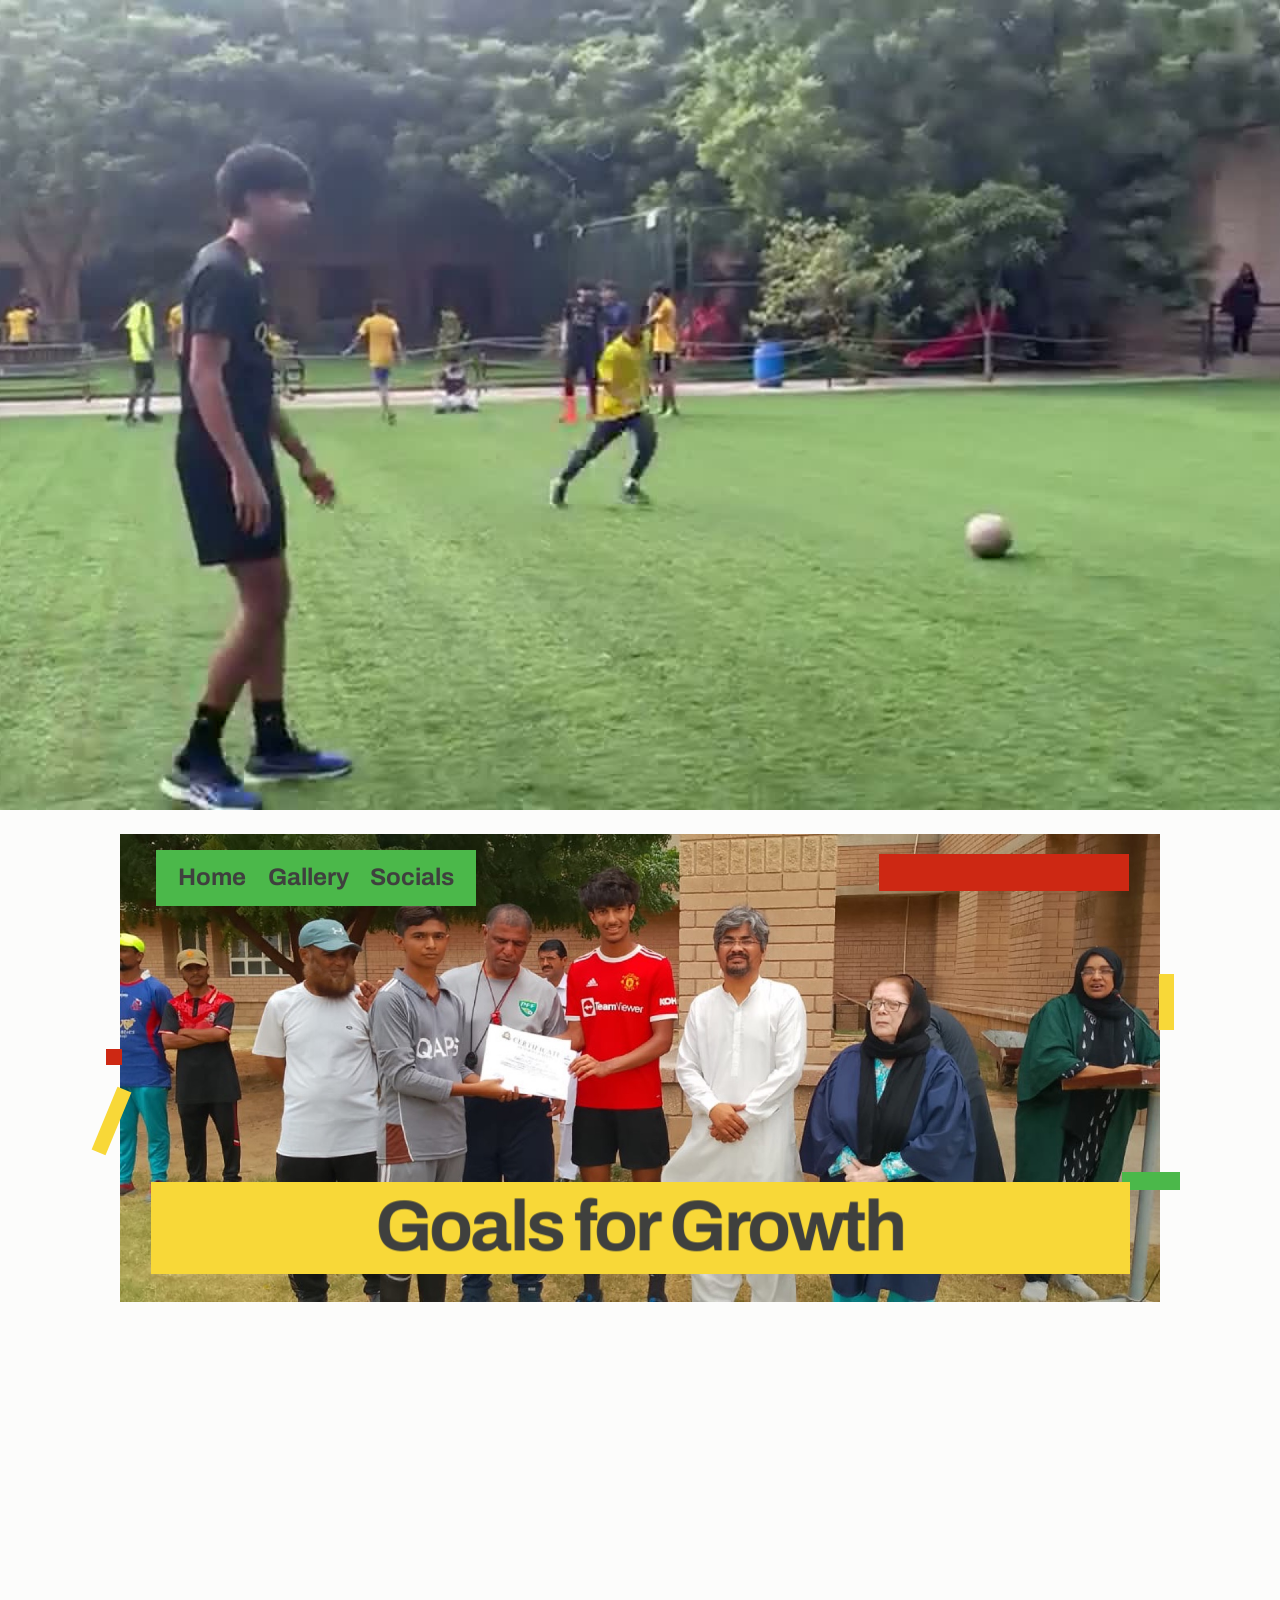
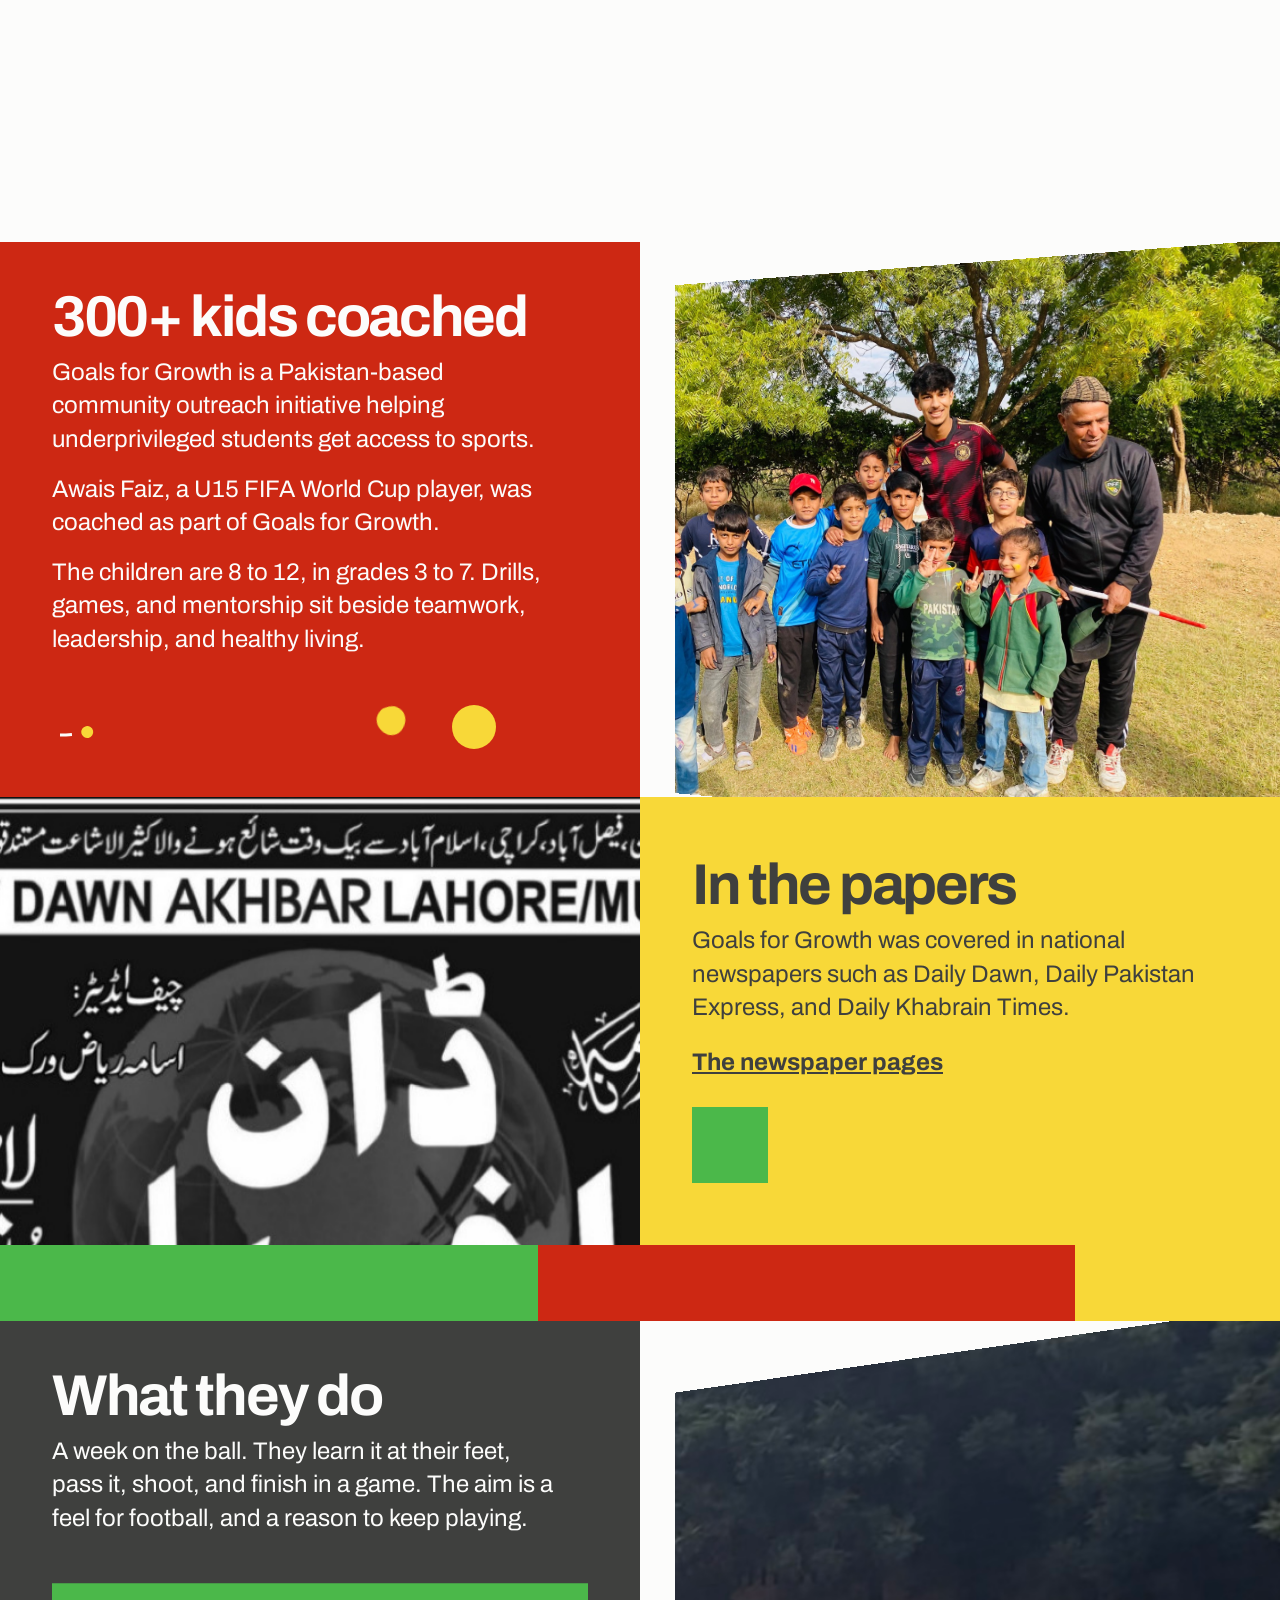
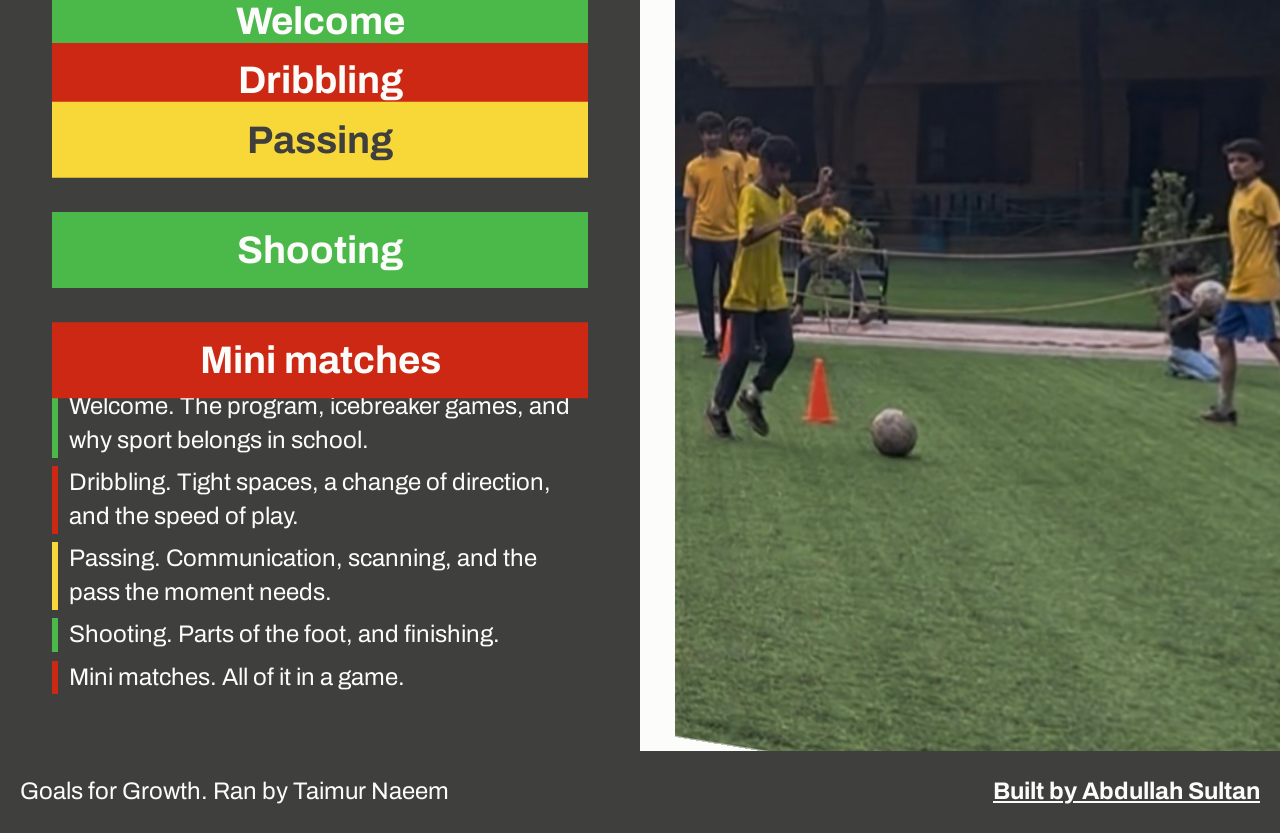
<file: index.html>
<!DOCTYPE html>
<html lang="en">
<head>
  <meta charset="utf-8">
  <meta name="viewport" content="width=device-width, initial-scale=1, viewport-fit=cover">
  <title>Goals for Growth | Football weeks in Pakistan</title>
  <meta name="description" content="Goals for Growth is a Pakistan-based football program. Taimur Naeem's school weeks have coached 300+ kids aged 8 to 12 in two public schools.">
  <link rel="canonical" href="https://goalsforgrowth.site/">
  <meta name="robots" content="max-image-preview:large, max-snippet:-1">
  <meta property="og:title" content="Goals for Growth | Football weeks in Pakistan">
  <meta property="og:description" content="Goals for Growth is a Pakistan-based football program. Taimur Naeem's school weeks have coached 300+ kids aged 8 to 12 in two public schools.">
  <meta property="og:url" content="https://goalsforgrowth.site/">
  <meta property="og:type" content="website">
  <meta property="og:image" content="https://goalsforgrowth.site/media/og.jpg">
  <meta property="og:image:width" content="1200">
  <meta property="og:image:height" content="630">
  <meta name="twitter:card" content="summary_large_image">
  <meta name="twitter:title" content="Goals for Growth | Football weeks in Pakistan">
  <meta name="twitter:description" content="Goals for Growth is a Pakistan-based football program. Taimur Naeem's school weeks have coached 300+ kids aged 8 to 12 in two public schools.">
  <meta name="twitter:image" content="https://goalsforgrowth.site/media/og.jpg">
  <link rel="icon" href="/favicon.ico" sizes="32x32">
  <link rel="apple-touch-icon" href="/apple-touch-icon.png">
  <link rel="preload" href="/fonts/archivo-700.woff2" as="font" type="font/woff2" crossorigin>
  <link rel="stylesheet" href="/css/site.css">
  <script type="application/ld+json">
  {
    "@context": "https://schema.org",
    "@graph": [
      {
        "@type": "WebSite",
        "@id": "https://goalsforgrowth.site/#website",
        "name": "Goals for Growth",
        "alternateName": ["GFG", "Goals for Growth Pakistan", "Goals for Growth football"],
        "url": "https://goalsforgrowth.site/",
        "description": "Goals for Growth is a Pakistan-based football program. Taimur Naeem's school weeks have coached 300+ kids aged 8 to 12 in two public schools."
      },
      {
        "@type": "Organization",
        "@id": "https://goalsforgrowth.site/#org",
        "name": "Goals for Growth",
        "url": "https://goalsforgrowth.site/",
        "logo": "https://goalsforgrowth.site/media/mark.png"
      },
      {
        "@type": "Person",
        "@id": "https://goalsforgrowth.site/#taimur",
        "name": "Taimur Naeem",
        "url": "https://goalsforgrowth.site/"
      },
      {
        "@type": "WebPage",
        "@id": "https://goalsforgrowth.site/#page",
        "url": "https://goalsforgrowth.site/",
        "name": "Goals for Growth | Football weeks in Pakistan",
        "description": "Goals for Growth is a Pakistan-based football program. Taimur Naeem's school weeks have coached 300+ kids aged 8 to 12 in two public schools.",
        "isPartOf": { "@id": "https://goalsforgrowth.site/#website" }
      }
    ]
  }
  </script>
</head>
<body>
  <header class="mast mast-phone">
    <a class="name" href="/">Goals for Growth</a>
    <nav aria-label="Pages">
      <a href="/" aria-current="page">Home</a>
      <a href="/gallery">Gallery</a>
      <a href="/socials">Socials</a>
    </nav>
  </header>
  <header class="hero">
    <video src="/media/hero.mp4" autoplay muted loop playsinline webkit-playsinline preload="auto" poster="/media/hero-poster.jpg" width="1280" height="720"></video>
    <div class="shards" aria-hidden="true"><span></span><span></span><span></span><span></span><span></span></div>
  </header>
  <main>
    <section class="plate">
      <div class="frame">
        <img src="/media/home.jpg" width="1800" height="810" alt="Taimur Naeem and QAPS staff hand a student a certificate after the football week.">
        <nav class="plate-nav" aria-label="Pages">
        <a href="/" aria-current="page">Home</a>
        <a href="/gallery">Gallery</a>
        <a href="/socials">Socials</a>
        </nav>
        <span class="bar-red" aria-hidden="true"></span>
        <span class="tick tick-red" aria-hidden="true"></span>
        <span class="tick tick-gold" aria-hidden="true"></span>
        <span class="tick tick-gold-right" aria-hidden="true"></span>
        <span class="tick tick-green" aria-hidden="true"></span>
        <h1 class="plate-title">Goals for Growth</h1>
      </div>
    </section>
    <section class="band red flip">
      <figure>
        <img src="/media/winter/winter-05.jpg" width="1600" height="1200" alt="Children and coaches together at the winter 2025 session.">
      </figure>
      <div class="copy">
        <h2>300+ kids coached</h2>
        <p>Goals for Growth is a Pakistan-based community outreach initiative helping underprivileged students get access to sports.</p>
        <p>Awais Faiz, a U15 FIFA World Cup player, was coached as part of Goals for Growth.</p>
        <p>The children are 8 to 12, in grades 3 to 7. Drills, games, and mentorship sit beside teamwork, leadership, and healthy living.</p>
        <div class="kit-motion">
          <svg class="plot-wrap" viewBox="0 0 280 72" width="280" height="72" aria-hidden="true">
            <path class="plot" d="M8 58 C70 58 90 14 272 22" fill="none" stroke="currentColor" stroke-width="3"></path>
            <circle class="rider" cx="8" cy="58" r="6"></circle>
          </svg>
          <svg class="morph" viewBox="0 0 80 64" width="80" height="64" aria-hidden="true">
            <circle class="morph-target" cx="40" cy="36" r="14"></circle>
            <path class="morph-end" d="M10 18 H70 V26 H48 V52 H32 V26 H10 Z" visibility="hidden"></path>
          </svg>
          <div class="puck" aria-hidden="true"></div>
        </div>
      </div>
    </section>
    <section class="band gold">
      <figure>
        <img class="paper" src="/media/winter/press-dawn.jpg" width="958" height="1800" alt="Daily Dawn, Lahore and Multan, 26 December 2025.">
      </figure>
      <div class="copy">
        <h2>In the papers</h2>
        <p>Goals for Growth was covered in national newspapers such as Daily Dawn, Daily Pakistan Express, and Daily Khabrain Times.</p>
        <p><a href="/socials">The newspaper pages</a></p>
        <div class="frames" aria-hidden="true">
          <span class="swatch green"></span>
          <span class="swatch red"></span>
          <span class="swatch gold"></span>
          <span class="swatch green"></span>
          <span class="swatch red"></span>
        </div>
      </div>
    </section>
    <section class="band ink flip">
      <div class="track-wrap">
        <div class="track">
          <div class="panel green"><span class="panel-mark"></span></div>
          <div class="panel red"><span class="panel-mark"></span></div>
          <div class="panel gold"><span class="panel-mark"></span></div>
          <div class="panel green"><span class="panel-mark"></span></div>
          <div class="panel red"><span class="panel-mark"></span></div>
        </div>
      </div>
      <figure>
        <img src="/media/njv/njv-03.jpg" width="1600" height="738" alt="A drill on the NJV pitch, with cones and a ball between the players.">
      </figure>
      <div class="copy">
        <h2>What they do</h2>
        <p>A week on the ball. They learn it at their feet, pass it, shoot, and finish in a game. The aim is a feel for football, and a reason to keep playing.</p>
        <ul class="plays">
          <li class="green" id="welcome">Welcome</li>
          <li class="red" id="dribbling">Dribbling</li>
          <li class="gold" id="passing">Passing</li>
          <li class="green" id="shooting">Shooting</li>
          <li class="red" id="matches">Mini matches</li>
        </ul>
        <ul class="notes">
          <li>Welcome. The program, icebreaker games, and why sport belongs in school.</li>
          <li>Dribbling. Tight spaces, a change of direction, and the speed of play.</li>
          <li>Passing. Communication, scanning, and the pass the moment needs.</li>
          <li>Shooting. Parts of the foot, and finishing.</li>
          <li>Mini matches. All of it in a game.</li>
        </ul>
      </div>
    </section>
  </main>
  <footer class="site-foot">
    <p>Goals for Growth. Ran by Taimur Naeem</p>
    <p><a href="https://www.amsultan.site">Built by Abdullah Sultan</a></p>
  </footer>
  <script src="/vendor/gsap.min.js"></script>
  <script src="/vendor/ScrollTrigger.min.js"></script>
  <script src="/vendor/CustomEase.min.js"></script>
  <script src="/vendor/CustomBounce.min.js"></script>
  <script src="/vendor/DrawSVGPlugin.min.js"></script>
  <script src="/vendor/MorphSVGPlugin.min.js"></script>
  <script src="/vendor/MotionPathPlugin.min.js"></script>
  <script src="/vendor/Flip.min.js"></script>
  <script src="/vendor/Observer.min.js"></script>
  <script src="/vendor/Physics2DPlugin.min.js"></script>
  <script src="/vendor/PhysicsPropsPlugin.min.js"></script>
  <script src="/vendor/InertiaPlugin.min.js"></script>
  <script src="/vendor/ScrollToPlugin.min.js"></script>
  <script src="/vendor/lenis.min.js"></script>
  <script src="/js/motion.js"></script>
</body>
</html>
</file>
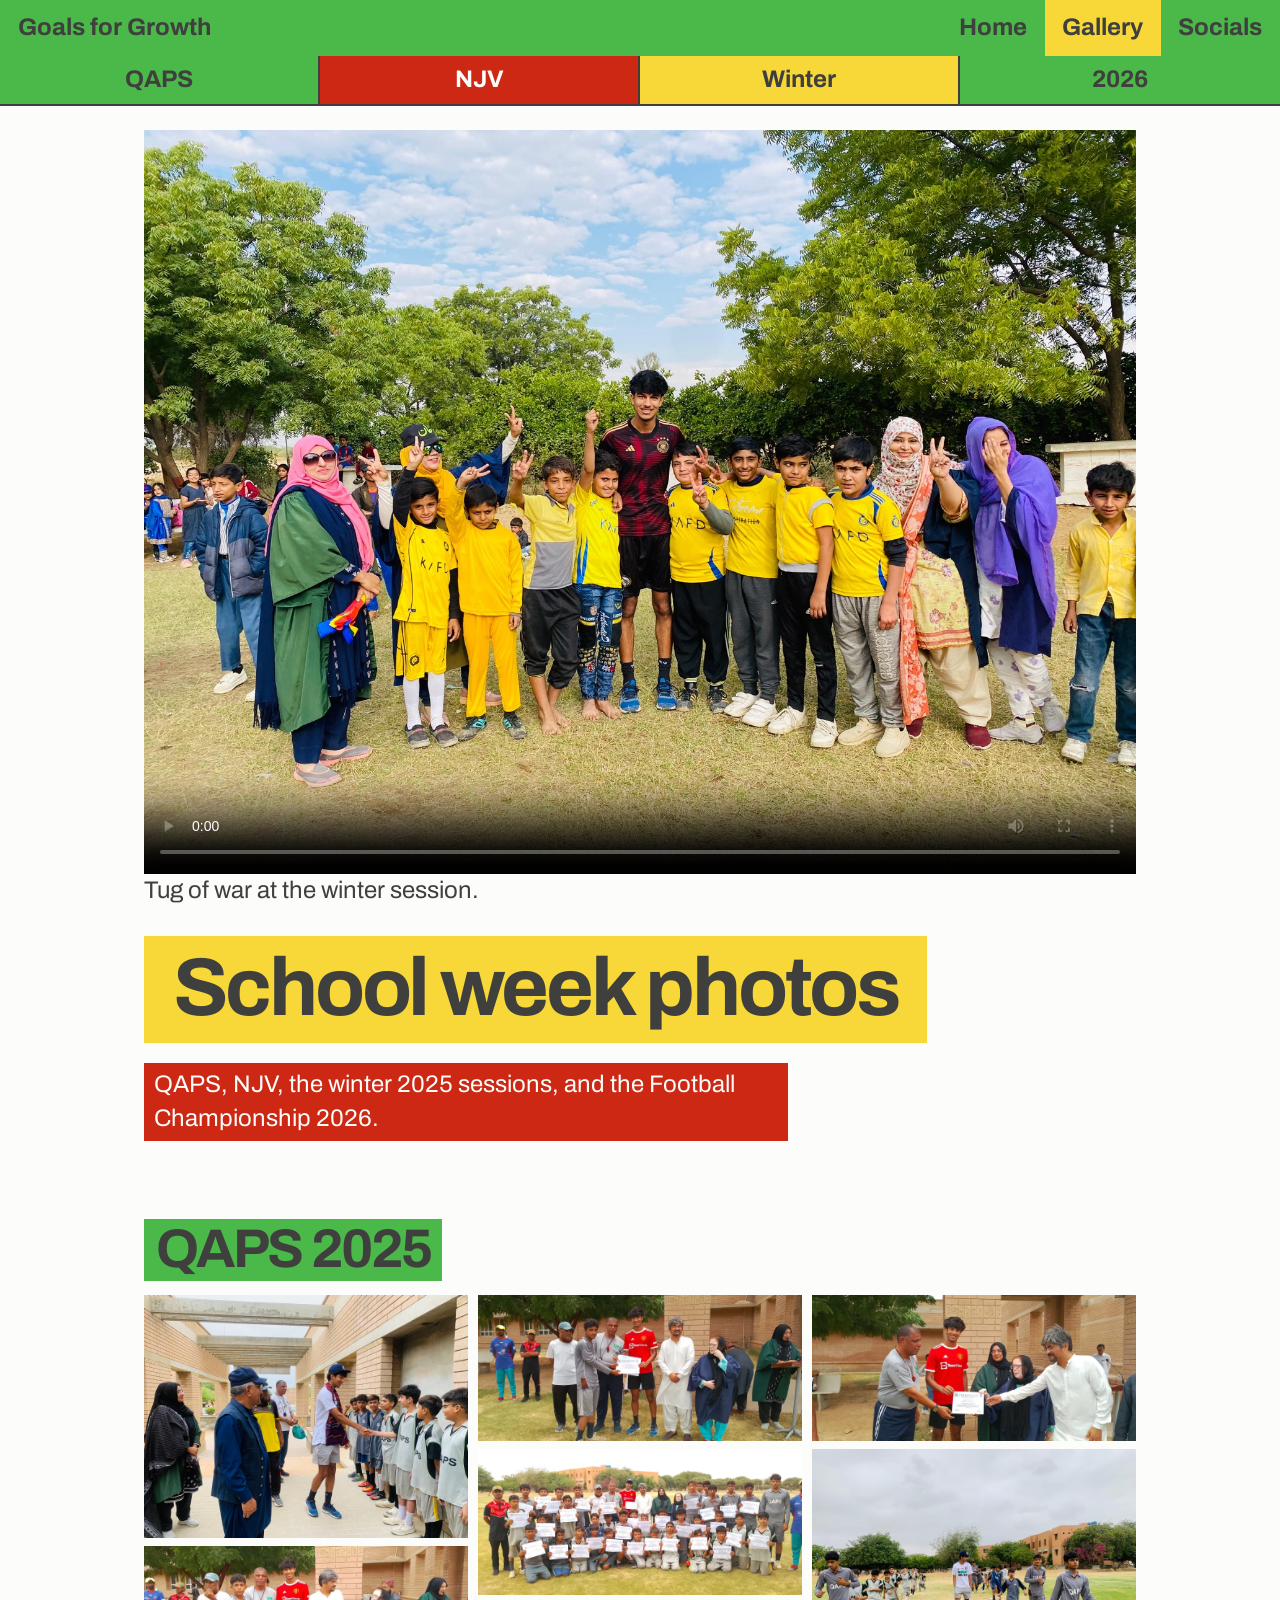
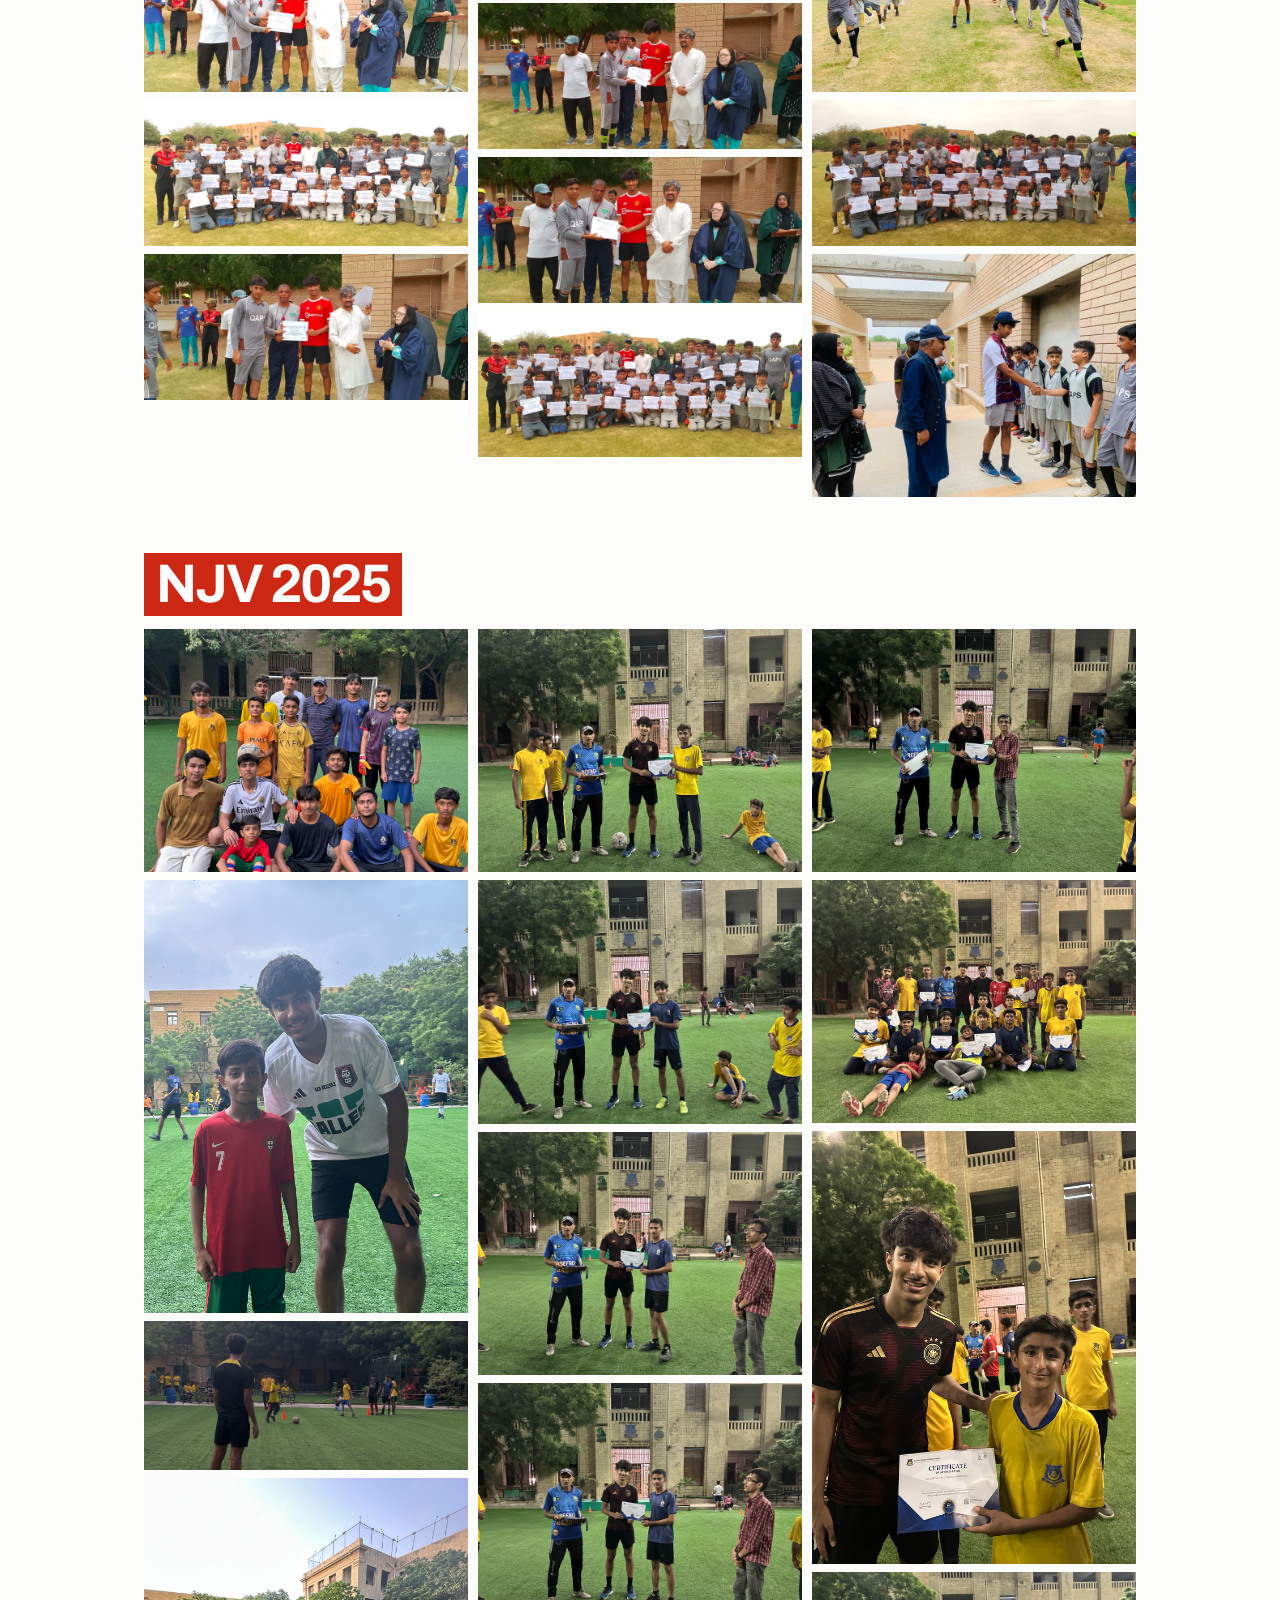
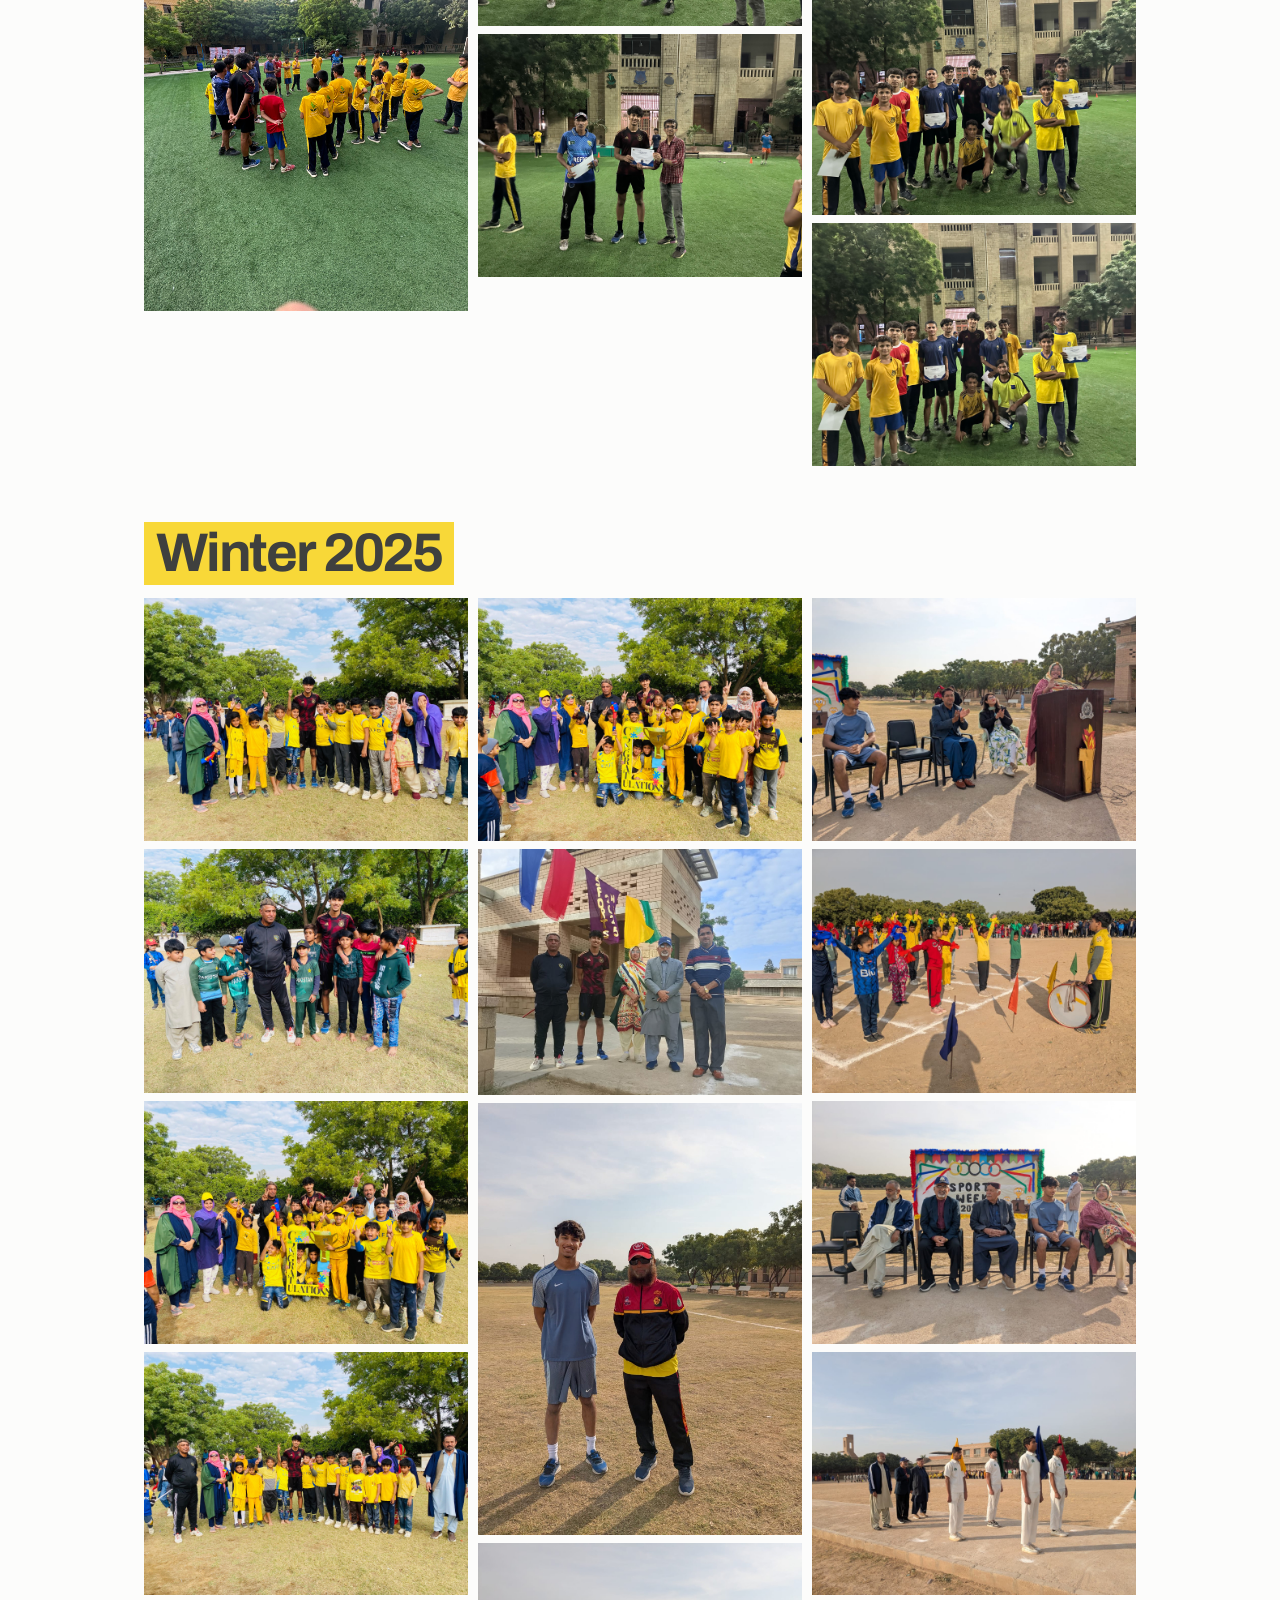
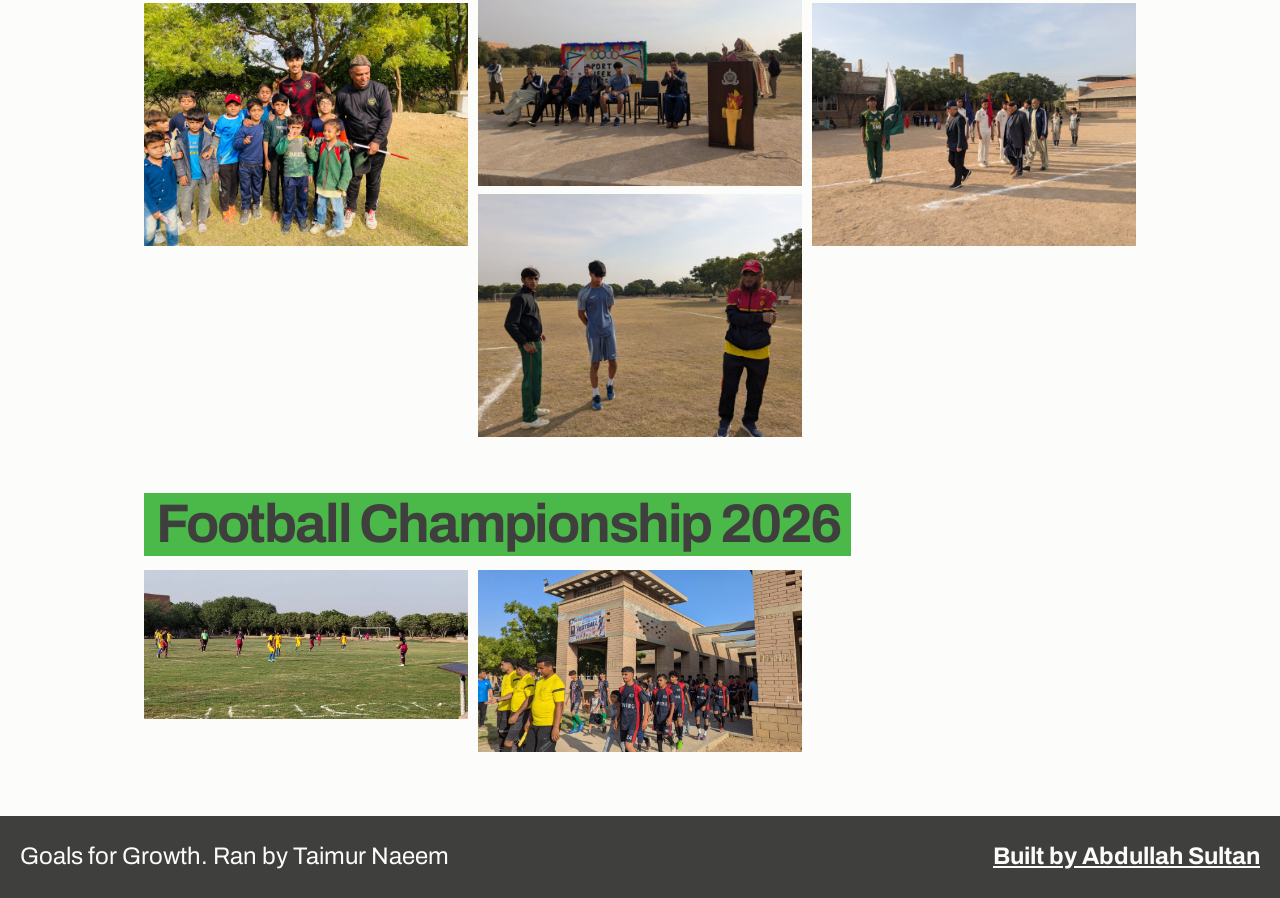
<file: gallery/index.html>
<!DOCTYPE html>
<html lang="en">
<head>
  <meta charset="utf-8">
  <meta name="viewport" content="width=device-width, initial-scale=1, viewport-fit=cover">
  <title>School week photos | Goals for Growth</title>
  <meta name="description" content="Photos from Goals for Growth at QAPS, NJV, and the winter 2025 sessions, plus the Football Championship 2026 on the school pitch.">
  <link rel="canonical" href="https://goalsforgrowth.site/gallery">
  <meta name="robots" content="max-image-preview:large, max-snippet:-1">
  <meta property="og:title" content="School week photos | Goals for Growth">
  <meta property="og:description" content="Photos from Goals for Growth at QAPS, NJV, and the winter 2025 sessions, plus the Football Championship 2026 on the school pitch.">
  <meta property="og:url" content="https://goalsforgrowth.site/gallery">
  <meta property="og:type" content="website">
  <meta property="og:image" content="https://goalsforgrowth.site/media/og.jpg">
  <meta property="og:image:width" content="1200">
  <meta property="og:image:height" content="630">
  <meta name="twitter:card" content="summary_large_image">
  <meta name="twitter:title" content="School week photos | Goals for Growth">
  <meta name="twitter:description" content="Photos from Goals for Growth at QAPS, NJV, and the winter 2025 sessions, plus the Football Championship 2026 on the school pitch.">
  <meta name="twitter:image" content="https://goalsforgrowth.site/media/og.jpg">
  <link rel="icon" href="/favicon.ico" sizes="32x32">
  <link rel="apple-touch-icon" href="/apple-touch-icon.png">
  <link rel="preload" href="/fonts/archivo-700.woff2" as="font" type="font/woff2" crossorigin>
  <link rel="stylesheet" href="/css/site.css">
  <script type="application/ld+json">
  {
    "@context": "https://schema.org",
    "@graph": [
      {
        "@type": "WebSite",
        "@id": "https://goalsforgrowth.site/#website",
        "name": "Goals for Growth",
        "alternateName": ["GFG", "Goals for Growth football"],
        "url": "https://goalsforgrowth.site/",
        "description": "Goals for Growth is Taimur Naeem's football weeks for children aged 8 to 12 in two public schools, with 300+ kids coached and newspaper coverage."
      },
      {
        "@type": "WebPage",
        "@id": "https://goalsforgrowth.site/gallery#page",
        "url": "https://goalsforgrowth.site/gallery",
        "name": "School week photos | Goals for Growth",
        "description": "Photos from Goals for Growth at QAPS, NJV, and the winter 2025 sessions, plus the Football Championship 2026 on the school pitch.",
        "isPartOf": { "@id": "https://goalsforgrowth.site/#website" }
      },
      {
        "@type": "BreadcrumbList",
        "itemListElement": [
          { "@type": "ListItem", "position": 1, "name": "Goals for Growth", "item": "https://goalsforgrowth.site/" },
          { "@type": "ListItem", "position": 2, "name": "School week photos", "item": "https://goalsforgrowth.site/gallery" }
        ]
      }
    ]
  }
  </script>
</head>
<body>
  <div class="dock">
    <header class="mast">
      <a class="name" href="/">Goals for Growth</a>
      <nav aria-label="Pages">
        <a href="/">Home</a>
        <a href="/gallery" aria-current="page">Gallery</a>
        <a href="/socials">Socials</a>
      </nav>
    </header>
    <nav class="jumps" aria-label="In this gallery">
      <a href="#qaps">QAPS</a>
      <a href="#njv">NJV</a>
      <a href="#winter">Winter</a>
      <a href="#championship">2026</a>
    </nav>
  </div>
  <main class="page">
    <figure class="clip">
      <video controls playsinline webkit-playsinline preload="metadata" width="960" height="720" poster="/media/winter/winter-01.jpg">
        <source src="/media/winter/session.mp4" type="video/mp4">
      </video>
      <figcaption>Tug of war at the winter session.</figcaption>
    </figure>
    <h1 class="display">School week photos</h1>
    <p class="lede">QAPS, NJV, the winter 2025 sessions, and the Football Championship 2026.</p>
    <section class="group" id="qaps">
      <h2>QAPS 2025</h2>
      <ul class="shots">
        <li><a href="/media/qaps/qaps-01.jpg"><img src="/media/qaps/qaps-01.jpg" width="1600" height="1200" alt="QAPS students during the 2025 football week."></a></li>
<li><a href="/media/qaps/qaps-02.jpg"><img src="/media/qaps/qaps-02.jpg" width="1600" height="720" alt="QAPS students during the 2025 football week."></a></li>
<li><a href="/media/qaps/qaps-03.jpg"><img src="/media/qaps/qaps-03.jpg" width="1600" height="720" alt="QAPS students during the 2025 football week."></a></li>
<li><a href="/media/qaps/qaps-04.jpg"><img src="/media/qaps/qaps-04.jpg" width="1600" height="720" alt="QAPS students during the 2025 football week."></a></li>
<li><a href="/media/qaps/qaps-05.jpg"><img src="/media/qaps/qaps-05.jpg" width="1600" height="720" alt="QAPS students during the 2025 football week."></a></li>
<li><a href="/media/qaps/qaps-06.jpg"><img src="/media/qaps/qaps-06.jpg" width="1600" height="720" alt="QAPS students during the 2025 football week."></a></li>
<li><a href="/media/qaps/qaps-07.jpg"><img src="/media/qaps/qaps-07.jpg" width="1600" height="720" alt="QAPS students during the 2025 football week."></a></li>
<li><a href="/media/qaps/qaps-08.jpg"><img src="/media/qaps/qaps-08.jpg" width="1600" height="720" alt="QAPS students during the 2025 football week."></a></li>
<li><a href="/media/qaps/qaps-09.jpg"><img src="/media/qaps/qaps-09.jpg" width="1600" height="720" alt="QAPS students during the 2025 football week."></a></li>
<li><a href="/media/qaps/qaps-10.jpg"><img src="/media/qaps/qaps-10.jpg" width="1600" height="720" alt="QAPS students during the 2025 football week."></a></li>
<li><a href="/media/qaps/qaps-11.jpg"><img src="/media/qaps/qaps-11.jpg" width="1600" height="1200" alt="QAPS students during the 2025 football week."></a></li>
<li><a href="/media/qaps/qaps-12.jpg"><img src="/media/qaps/qaps-12.jpg" width="1600" height="720" alt="QAPS students during the 2025 football week."></a></li>
<li><a href="/media/qaps/qaps-13.jpg"><img src="/media/qaps/qaps-13.jpg" width="1600" height="1200" alt="QAPS students during the 2025 football week."></a></li>
      </ul>
    </section>
    <section class="group" id="njv">
      <h2>NJV 2025</h2>
      <ul class="shots">
        <li><a href="/media/njv/njv-01.jpg"><img src="/media/njv/njv-01.jpg" width="1600" height="1200" alt="A drill on the NJV school pitch in 2025."></a></li>
<li><a href="/media/njv/njv-02.jpg"><img src="/media/njv/njv-02.jpg" width="1600" height="1200" alt="A drill on the NJV school pitch in 2025."></a></li>
<li><a href="/media/njv/njv-03.jpg"><img src="/media/njv/njv-03.jpg" width="1600" height="738" alt="A drill on the NJV school pitch in 2025."></a></li>
<li><a href="/media/njv/njv-04.jpg"><img src="/media/njv/njv-04.jpg" width="1600" height="1200" alt="A drill on the NJV school pitch in 2025."></a></li>
<li><a href="/media/njv/njv-05.jpg"><img src="/media/njv/njv-05.jpg" width="1600" height="1200" alt="A drill on the NJV school pitch in 2025."></a></li>
<li><a href="/media/njv/njv-06.jpg"><img src="/media/njv/njv-06.jpg" width="1600" height="1200" alt="A drill on the NJV school pitch in 2025."></a></li>
<li><a href="/media/njv/njv-07.jpg"><img src="/media/njv/njv-07.jpg" width="1600" height="1200" alt="A drill on the NJV school pitch in 2025."></a></li>
<li><a href="/media/njv/njv-08.jpg"><img src="/media/njv/njv-08.jpg" width="1600" height="1200" alt="A drill on the NJV school pitch in 2025."></a></li>
<li><a href="/media/njv/njv-09.jpg"><img src="/media/njv/njv-09.jpg" width="1600" height="1200" alt="A drill on the NJV school pitch in 2025."></a></li>
<li><a href="/media/njv/njv-10.jpg"><img src="/media/njv/njv-10.jpg" width="1600" height="1200" alt="A drill on the NJV school pitch in 2025."></a></li>
<li><a href="/media/njv/njv-11.jpg"><img src="/media/njv/njv-11.jpg" width="1600" height="1199" alt="A drill on the NJV school pitch in 2025."></a></li>
<li><a href="/media/njv/njv-12.jpg"><img src="/media/njv/njv-12.jpg" width="1600" height="1200" alt="A drill on the NJV school pitch in 2025."></a></li>
<li><a href="/media/njv/njv-13.jpg"><img src="/media/njv/njv-13.jpg" width="1600" height="1200" alt="A drill on the NJV school pitch in 2025."></a></li>
<li><a href="/media/njv/njv-14.jpg"><img src="/media/njv/njv-14.jpg" width="1600" height="1200" alt="A drill on the NJV school pitch in 2025."></a></li>
      </ul>
    </section>
    <section class="group" id="winter">
      <h2>Winter 2025</h2>
      <ul class="shots">
        <li><a href="/media/winter/winter-01.jpg"><img src="/media/winter/winter-01.jpg" width="1600" height="1200" alt="Children and coaches at the winter 2025 session."></a></li>
<li><a href="/media/winter/winter-02.jpg"><img src="/media/winter/winter-02.jpg" width="1600" height="1200" alt="Children and coaches at the winter 2025 session."></a></li>
<li><a href="/media/winter/winter-03.jpg"><img src="/media/winter/winter-03.jpg" width="1600" height="1200" alt="Children and coaches at the winter 2025 session."></a></li>
<li><a href="/media/winter/winter-04.jpg"><img src="/media/winter/winter-04.jpg" width="1600" height="1200" alt="Children and coaches at the winter 2025 session."></a></li>
<li><a href="/media/winter/winter-05.jpg"><img src="/media/winter/winter-05.jpg" width="1600" height="1200" alt="Children and coaches at the winter 2025 session."></a></li>
<li><a href="/media/winter/winter-06.jpg"><img src="/media/winter/winter-06.jpg" width="1600" height="1200" alt="Children and coaches at the winter 2025 session."></a></li>
<li><a href="/media/winter/winter-07.jpg"><img src="/media/winter/winter-07.jpg" width="1600" height="1210" alt="Children and coaches at the winter 2025 session."></a></li>
<li><a href="/media/winter/winter-08.jpg"><img src="/media/winter/winter-08.jpg" width="1200" height="1600" alt="Children and coaches at the winter 2025 session."></a></li>
<li><a href="/media/winter/winter-09.jpg"><img src="/media/winter/winter-09.jpg" width="1600" height="1200" alt="Children and coaches at the winter 2025 session."></a></li>
<li><a href="/media/winter/winter-10.jpg"><img src="/media/winter/winter-10.jpg" width="1600" height="1200" alt="Children and coaches at the winter 2025 session."></a></li>
<li><a href="/media/winter/winter-11.jpg"><img src="/media/winter/winter-11.jpg" width="1600" height="1200" alt="Children and coaches at the winter 2025 session."></a></li>
<li><a href="/media/winter/winter-12.jpg"><img src="/media/winter/winter-12.jpg" width="1600" height="1200" alt="Children and coaches at the winter 2025 session."></a></li>
<li><a href="/media/winter/winter-13.jpg"><img src="/media/winter/winter-13.jpg" width="1600" height="1200" alt="Children and coaches at the winter 2025 session."></a></li>
<li><a href="/media/winter/winter-14.jpg"><img src="/media/winter/winter-14.jpg" width="1600" height="1200" alt="Children and coaches at the winter 2025 session."></a></li>
<li><a href="/media/winter/winter-15.jpg"><img src="/media/winter/winter-15.jpg" width="1600" height="1200" alt="Children and coaches at the winter 2025 session."></a></li>
      </ul>
    </section>
    <section class="group" id="championship">
      <h2>Football Championship 2026</h2>
      <ul class="shots">
        <li><a href="/media/championship/pitch.jpg"><img src="/media/championship/pitch.jpg" width="1024" height="471" alt="Players in yellow and maroon at the Football Championship 2026, with WELCOME written on the grass."></a></li>
        <li><a href="/media/championship/arrival.jpg"><img src="/media/championship/arrival.jpg" width="1024" height="576" alt="Players walking into Quaid-e-Azam Public School for the Football Championship 2026."></a></li>
      </ul>
    </section>
  </main>
  <footer class="site-foot">
    <p>Goals for Growth. Ran by Taimur Naeem</p>
    <p><a href="https://www.amsultan.site">Built by Abdullah Sultan</a></p>
  </footer>
  <script src="/vendor/gsap.min.js"></script>
  <script src="/vendor/ScrollTrigger.min.js"></script>
  <script src="/vendor/CustomEase.min.js"></script>
  <script src="/vendor/CustomBounce.min.js"></script>
  <script src="/vendor/DrawSVGPlugin.min.js"></script>
  <script src="/vendor/MorphSVGPlugin.min.js"></script>
  <script src="/vendor/MotionPathPlugin.min.js"></script>
  <script src="/vendor/Flip.min.js"></script>
  <script src="/vendor/Observer.min.js"></script>
  <script src="/vendor/Physics2DPlugin.min.js"></script>
  <script src="/vendor/PhysicsPropsPlugin.min.js"></script>
  <script src="/vendor/InertiaPlugin.min.js"></script>
  <script src="/vendor/ScrollToPlugin.min.js"></script>
  <script src="/vendor/lenis.min.js"></script>
  <script src="/js/motion.js"></script>
</body>
</html>
</file>
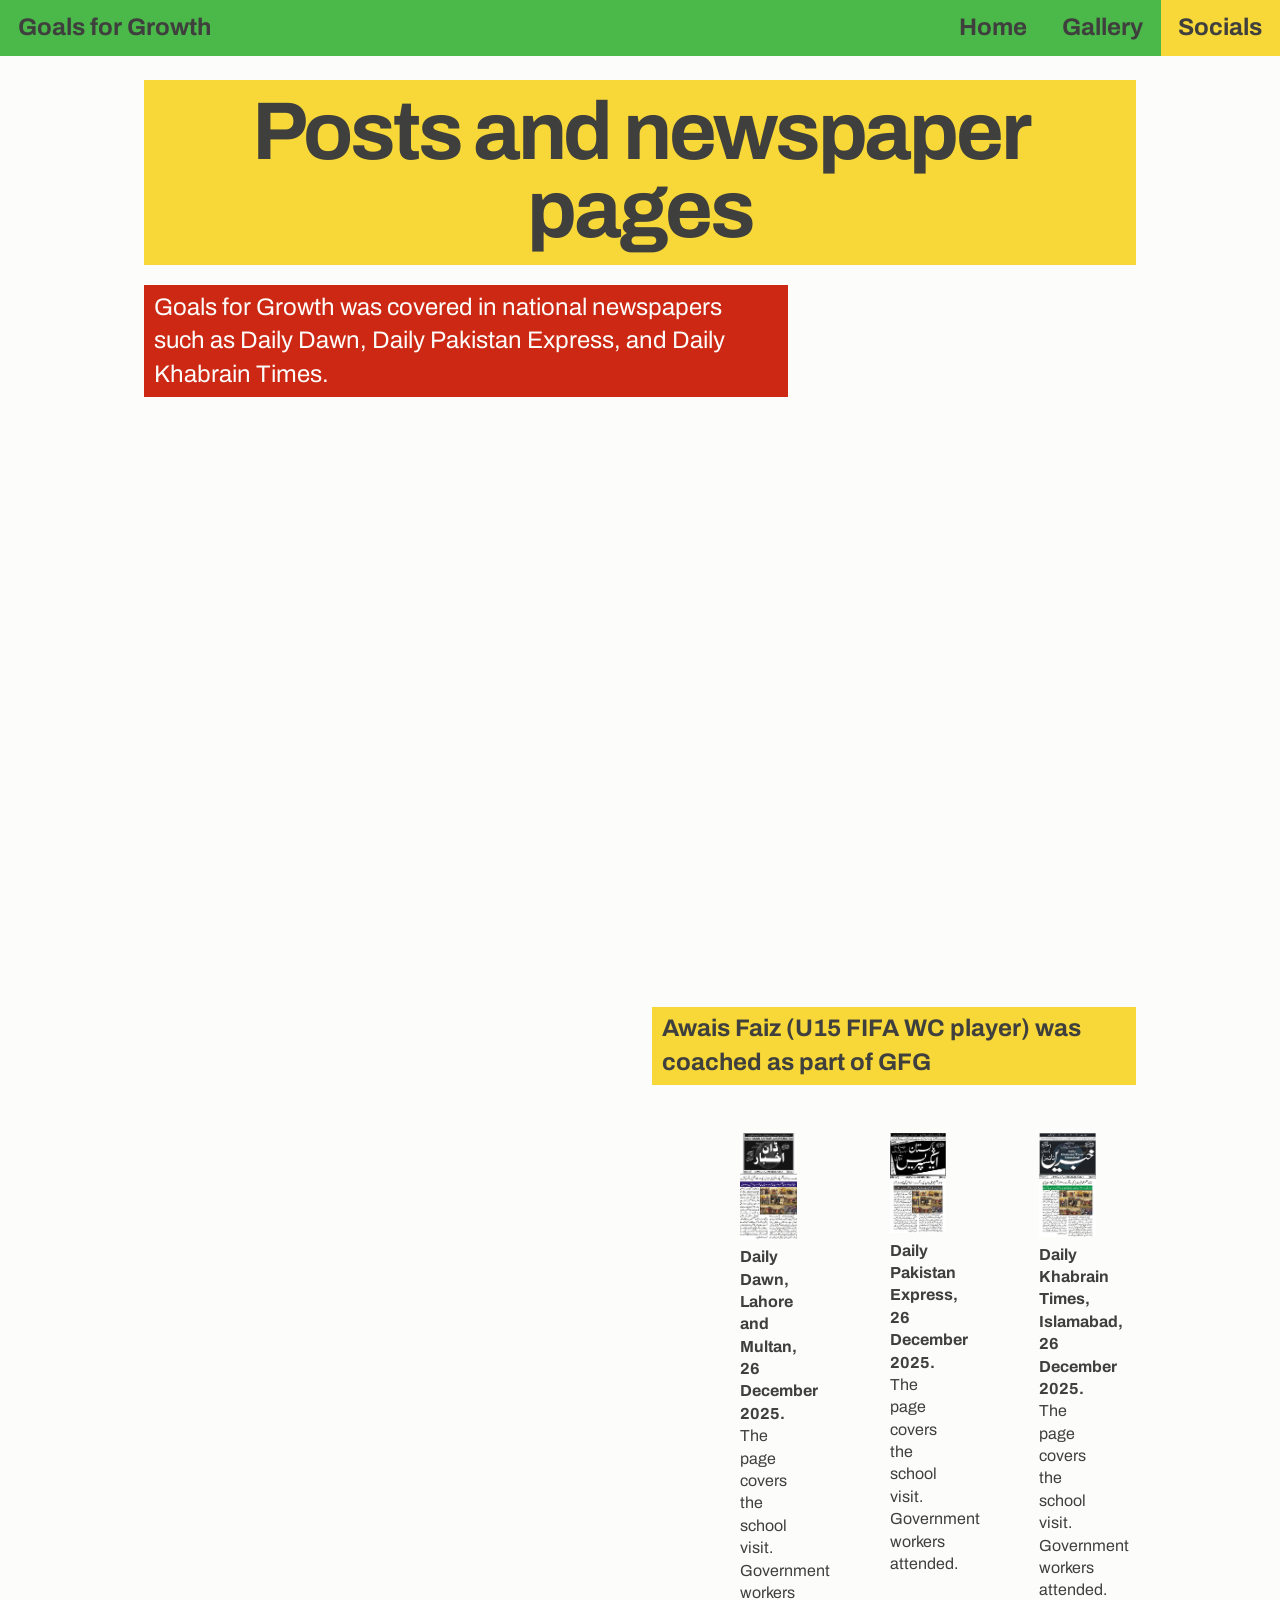
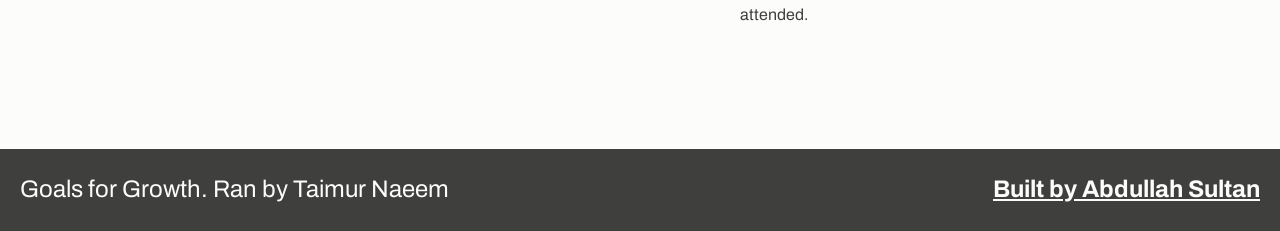
<file: socials/index.html>
<!DOCTYPE html>
<html lang="en">
<head>
  <meta charset="utf-8">
  <meta name="viewport" content="width=device-width, initial-scale=1, viewport-fit=cover">
  <title>Posts and newspaper pages | Goals for Growth</title>
  <meta name="description" content="Instagram and Facebook posts from Goals for Growth, plus the Daily Dawn, Daily Pakistan Express, and Daily Khabrain Times pages.">
  <link rel="canonical" href="https://goalsforgrowth.site/socials">
  <meta name="robots" content="max-image-preview:large, max-snippet:-1">
  <meta property="og:title" content="Posts and newspaper pages | Goals for Growth">
  <meta property="og:description" content="Instagram and Facebook posts from Goals for Growth, plus the Daily Dawn, Daily Pakistan Express, and Daily Khabrain Times pages.">
  <meta property="og:url" content="https://goalsforgrowth.site/socials">
  <meta property="og:type" content="website">
  <meta property="og:image" content="https://goalsforgrowth.site/media/og.jpg">
  <meta property="og:image:width" content="1200">
  <meta property="og:image:height" content="630">
  <meta name="twitter:card" content="summary_large_image">
  <meta name="twitter:title" content="Posts and newspaper pages | Goals for Growth">
  <meta name="twitter:description" content="Instagram and Facebook posts from Goals for Growth, plus the Daily Dawn, Daily Pakistan Express, and Daily Khabrain Times pages.">
  <meta name="twitter:image" content="https://goalsforgrowth.site/media/og.jpg">
  <link rel="icon" href="/favicon.ico" sizes="32x32">
  <link rel="apple-touch-icon" href="/apple-touch-icon.png">
  <link rel="preload" href="/fonts/archivo-700.woff2" as="font" type="font/woff2" crossorigin>
  <link rel="stylesheet" href="/css/site.css">
  <script type="application/ld+json">
  {
    "@context": "https://schema.org",
    "@graph": [
      {
        "@type": "WebSite",
        "@id": "https://goalsforgrowth.site/#website",
        "name": "Goals for Growth",
        "alternateName": ["GFG", "Goals for Growth football"],
        "url": "https://goalsforgrowth.site/",
        "description": "Goals for Growth is Taimur Naeem's football weeks for children aged 8 to 12 in two public schools, with 300+ kids coached and newspaper coverage."
      },
      {
        "@type": "WebPage",
        "@id": "https://goalsforgrowth.site/socials#page",
        "url": "https://goalsforgrowth.site/socials",
        "name": "Posts and newspaper pages | Goals for Growth",
        "description": "Instagram and Facebook posts from Goals for Growth, plus the Daily Dawn, Daily Pakistan Express, and Daily Khabrain Times pages.",
        "isPartOf": { "@id": "https://goalsforgrowth.site/#website" }
      },
      {
        "@type": "BreadcrumbList",
        "itemListElement": [
          { "@type": "ListItem", "position": 1, "name": "Goals for Growth", "item": "https://goalsforgrowth.site/" },
          { "@type": "ListItem", "position": 2, "name": "Posts and newspaper pages", "item": "https://goalsforgrowth.site/socials" }
        ]
      }
    ]
  }
  </script>
</head>
<body>
  <header class="mast">
    <a class="name" href="/">Goals for Growth</a>
    <nav aria-label="Pages">
      <a href="/">Home</a>
      <a href="/gallery">Gallery</a>
      <a href="/socials" aria-current="page">Socials</a>
    </nav>
  </header>
  <main class="page">
    <h1 class="display">Posts and newspaper pages</h1>
    <p class="lede">Goals for Growth was covered in national newspapers such as Daily Dawn, Daily Pakistan Express, and Daily Khabrain Times.</p>
    <ul class="posts">
      <li>
        <div class="embed">
          <iframe src="https://www.instagram.com/p/DM-hRwKNgFM/embed" width="540" height="560" title="NJV school post" loading="lazy"></iframe>
        </div>
      </li>
      <li>
        <div class="embed">
          <iframe src="https://www.instagram.com/p/DfCIlAEFxZK/embed" width="540" height="560" title="Pakistan Football Federation post" loading="lazy"></iframe>
        </div>
        <p class="credit">Awais Faiz (U15 FIFA WC player) was coached as part of GFG</p>
      </li>
      <li class="qaps">
        <div class="embed">
          <iframe src="https://www.facebook.com/plugins/post.php?href=https%3A%2F%2Fwww.facebook.com%2Fstory.php%3Fstory_fbid%3D1212635110878836%26id%3D100063970753081&amp;show_text=true&amp;width=500" width="500" height="560" title="Quaid-e-Azam Public School post" loading="lazy" allow="encrypted-media"></iframe>
        </div>
        <ul class="press">
          <li>
            <figure>
              <img src="/media/winter/press-dawn.jpg" width="958" height="1800" alt="Daily Dawn, Lahore and Multan, 26 December 2025.">
              <figcaption><strong>Daily Dawn, Lahore and Multan, 26 December 2025.</strong> The page covers the school visit. Government workers attended.</figcaption>
            </figure>
          </li>
          <li>
            <figure>
              <img src="/media/winter/press-express.jpg" width="1021" height="1800" alt="Daily Pakistan Express, 26 December 2025.">
              <figcaption><strong>Daily Pakistan Express, 26 December 2025.</strong> The page covers the school visit. Government workers attended.</figcaption>
            </figure>
          </li>
          <li>
            <figure>
              <img src="/media/winter/press-khabrain.jpg" width="982" height="1800" alt="Daily Khabrain Times, Islamabad, 26 December 2025.">
              <figcaption><strong>Daily Khabrain Times, Islamabad, 26 December 2025.</strong> The page covers the school visit. Government workers attended.</figcaption>
            </figure>
          </li>
        </ul>
      </li>
    </ul>
  </main>
  <footer class="site-foot">
    <p>Goals for Growth. Ran by Taimur Naeem</p>
    <p><a href="https://www.amsultan.site">Built by Abdullah Sultan</a></p>
  </footer>
  <script src="/vendor/gsap.min.js"></script>
  <script src="/vendor/ScrollTrigger.min.js"></script>
  <script src="/vendor/CustomEase.min.js"></script>
  <script src="/vendor/CustomBounce.min.js"></script>
  <script src="/vendor/DrawSVGPlugin.min.js"></script>
  <script src="/vendor/MorphSVGPlugin.min.js"></script>
  <script src="/vendor/MotionPathPlugin.min.js"></script>
  <script src="/vendor/Flip.min.js"></script>
  <script src="/vendor/Observer.min.js"></script>
  <script src="/vendor/Physics2DPlugin.min.js"></script>
  <script src="/vendor/PhysicsPropsPlugin.min.js"></script>
  <script src="/vendor/InertiaPlugin.min.js"></script>
  <script src="/vendor/ScrollToPlugin.min.js"></script>
  <script src="/vendor/lenis.min.js"></script>
  <script src="/js/motion.js"></script>
  <script>
    document.querySelectorAll(".embed iframe").forEach((frame) => {
      addEventListener("message", (event) => {
        if (event.source !== frame.contentWindow) return;
        let data = event.data;
        if (typeof data === "string") {
          try { data = JSON.parse(data); } catch { return; }
        }
        if (!data || data.type !== "MEASURE" || !data.details || !data.details.height) return;
        frame.style.height = data.details.height + "px";
        frame.parentElement.classList.add("is-set");
      });
    });
  </script>
</body>
</html>
</file>
<file: css/site.css>
@font-face {
  font-family: Archivo;
  src: url("/fonts/archivo-400.woff2") format("woff2");
  font-weight: 400;
  font-style: normal;
  font-display: swap;
}

@font-face {
  font-family: Archivo;
  src: url("/fonts/archivo-700.woff2") format("woff2");
  font-weight: 700;
  font-style: normal;
  font-display: swap;
}

:root {
  --green: #4bb84a;
  --red: #cd2813;
  --gold: #f8d838;
  --ink: #3f403e;
  --paper: #fcfcfb;
  --edge: min(1680px, calc(100% - 12rem));
  color-scheme: light;
}

* { box-sizing: border-box; }

html { scrollbar-color: var(--green) var(--paper); }

html.lenis, html.lenis body { height: auto; }
.lenis.lenis-smooth { scroll-behavior: auto !important; }

body {
  margin: 0;
  background: var(--paper);
  color: var(--ink);
  font-family: Archivo, sans-serif;
  font-size: 1.5rem;
  line-height: 1.4;
}

::selection { background: var(--gold); color: var(--ink); }

:focus-visible {
  outline: 2px solid var(--ink);
  outline-offset: 3px;
}

a { color: inherit; }

@media (hover: hover) and (pointer: fine) {
  a:hover { text-decoration-thickness: 2px; }
  .puck { cursor: grab; }
  a:active { transform: translateY(1px); }
  .mast nav a:hover,
  .jumps a:hover { background: var(--gold); color: var(--ink); }
}

.hero {
  position: relative;
  min-height: 90svh;
  display: grid;
  place-items: end center;
  padding: max(1.5rem, env(safe-area-inset-top)) 1.25rem 8vh;
  background: var(--green);
  overflow: hidden;
}

.hero video {
  position: absolute;
  inset: 0;
  width: 100%;
  height: 100%;
  object-fit: cover;
}

.display {
  position: relative;
  z-index: 1;
  margin: 0;
  max-width: 100%;
  background: var(--gold);
  color: var(--ink);
  font-size: clamp(2.6rem, 6.4vw, 5.25rem);
  font-weight: 700;
  line-height: 0.95;
  letter-spacing: -0.04em;
  text-align: center;
  padding: 0.16em 0.35em 0.2em;
}

.plate {
  width: var(--edge);
  margin: 0 auto;
  padding: 1.5rem 0 0;
}

.frame {
  position: relative;
  margin: 0 1.5rem;
  perspective: 800px;
}

.frame img {
  display: block;
  width: 100%;
  height: auto;
}

.plate-nav {
  position: absolute;
  top: 3.5%;
  left: 3.5%;
  display: flex;
  gap: 1.35rem;
  align-items: center;
  min-height: 44px;
  padding: 0.35rem 1.35rem;
  background: var(--green);
}

.plate-nav a {
  color: var(--ink);
  font-weight: 700;
  font-size: 1.5rem;
  text-decoration: none;
  min-height: 44px;
  display: inline-flex;
  align-items: center;
}

.plate-nav a:hover { text-decoration: underline; text-underline-offset: 0.18em; }

.bar-red {
  position: absolute;
  top: 4.2%;
  right: 3%;
  width: 24%;
  height: 2.35rem;
  background: var(--red);
}

.tick {
  position: absolute;
  display: block;
}

.tick-red {
  left: -14px;
  top: 46%;
  width: 16px;
  height: 16px;
  background: var(--red);
}

.tick-gold {
  left: -16px;
  top: 54%;
  width: 15px;
  height: 68px;
  background: var(--gold);
}

.tick-gold-right {
  right: -14px;
  top: 30%;
  width: 15px;
  height: 56px;
  background: var(--gold);
}

.tick-green {
  right: -20px;
  bottom: 24%;
  width: 58px;
  height: 18px;
  background: var(--green);
}

.plate-title {
  position: absolute;
  left: 3%;
  right: 3%;
  bottom: 6%;
  margin: 0;
  background: var(--gold);
  color: var(--ink);
  font-size: clamp(2.2rem, 5.6vw, 4.75rem);
  font-weight: 700;
  line-height: 0.95;
  letter-spacing: -0.04em;
  text-align: center;
  padding: 0.14em 0.2em 0.18em;
}

.plays .green { background: var(--green); }
.plays .red { background: var(--red); }
.plays .gold { background: var(--gold); color: var(--ink); }

.facts {
  max-width: 62ch;
  margin: 1.25rem auto 0;
  text-align: left;
}

.mast {
  position: sticky;
  top: 0;
  z-index: 6;
  display: flex;
  align-items: stretch;
  background: var(--green);
  padding-top: env(safe-area-inset-top);
}

.mast-phone { display: none; }

.mast .name,
.mast nav a {
  display: flex;
  align-items: center;
  min-height: 3.5rem;
  padding: 0 1.1rem;
  color: var(--ink);
  font-weight: 700;
  text-decoration: none;
}

.mast nav { display: flex; margin-left: auto; }

.mast nav a[aria-current="page"] { background: var(--gold); }

.dock { position: sticky; top: 0; z-index: 6; }

.dock .mast { position: static; }

.jumps {
  display: grid;
  grid-template-columns: repeat(4, 1fr);
  background: var(--paper);
  border-bottom: 2px solid var(--ink);
}

.jumps a {
  display: flex;
  align-items: center;
  justify-content: center;
  min-height: 3rem;
  padding: 0.35rem 0.4rem;
  border-right: 2px solid var(--ink);
  color: var(--ink);
  font-weight: 700;
  text-align: center;
  text-decoration: none;
}

.jumps a:last-child { border-right: 0; }
.jumps a:nth-child(4n+1) { background: var(--green); color: var(--ink); }
.jumps a:nth-child(4n+2) { background: var(--red); color: var(--paper); }
.jumps a:nth-child(4n+3) { background: var(--gold); color: var(--ink); }
.jumps a:nth-child(4n) { background: var(--green); color: var(--ink); }

.group h2 {
  display: inline-block;
  margin: 0 0 0.85rem;
  padding: 0.08em 0.22em 0.12em;
  background: var(--gold);
  color: var(--ink);
  font-size: clamp(2rem, 5vw, 3.4rem);
  line-height: 0.95;
  letter-spacing: -0.04em;
}
.group:nth-of-type(3n+1) h2 { background: var(--green); }
.group:nth-of-type(3n+2) h2 { background: var(--red); color: var(--paper); }

.lede { display: inline-block; margin: 0 0 1.35rem; max-width: 46ch; padding: 0.35rem 0.65rem; background: var(--red); color: var(--paper); }

.band {
  display: grid;
  grid-template-columns: 1fr 1fr;
  overflow: hidden;
}

.band figure {
  position: relative;
  margin: 0;
  min-height: 28rem;
  overflow: hidden;
  clip-path: inset(0);
  perspective: 800px;
}

.band img {
  position: absolute;
  inset: 0;
  width: 100%;
  height: 100%;
  object-fit: cover;
}

.band img.paper {
  object-position: center top;
  transform: scale(1.7);
  transform-origin: center top;
}

.band.flip figure { order: 2; }

.copy {
  display: flex;
  flex-direction: column;
  justify-content: center;
  padding: 3rem 3.25rem;
}

.copy h2 {
  margin: 0 0 0.7rem;
  font-size: clamp(2.6rem, 4.5vw, 4.25rem);
  line-height: 0.95;
  letter-spacing: -0.04em;
}

.copy p { margin: 0 0 1rem; max-width: 36ch; }

.copy a {
  display: inline-flex;
  align-items: center;
  min-height: 44px;
  font-weight: 700;
}

.band.gold .copy { background: var(--gold); color: var(--ink); }
.band.red .copy { background: var(--red); color: var(--paper); }
.band.ink .copy { background: var(--ink); color: var(--paper); }

.plays {
  list-style: none;
  display: grid;
  gap: 0.55rem;
  margin: 0.4rem 0 0;
  padding: 0;
}

.notes { list-style: none; margin: 1.1rem 0 0; padding: 0; }
.notes li { margin: 0 0 0.55rem; padding-left: 0.7rem; border-left: 0.4rem solid var(--green); }
.notes li:nth-child(2),
.notes li:nth-child(5) { border-color: var(--red); }
.notes li:nth-child(3) { border-color: var(--gold); }

.plays li {
  display: grid;
  place-items: center;
  min-height: 4.75rem;
  padding: 0.8rem 1rem;
  color: var(--paper);
  font-size: clamp(1.85rem, 3vw, 2.6rem);
  font-weight: 700;
  line-height: 1.1;
  text-align: center;
  scroll-margin-top: 5.5rem;
}

.site-foot {
  display: flex;
  justify-content: space-between;
  align-items: center;
  gap: 0.75rem 1.5rem;
  flex-wrap: wrap;
  padding: 1.5rem 1.25rem max(1.5rem, env(safe-area-inset-bottom));
  background: var(--ink);
  color: var(--paper);
}

.site-foot p { margin: 0; }

.site-foot p:last-child { margin-left: auto; }

.site-foot a { font-weight: 700; }

.page {
  width: min(1520px, calc(100% - 18rem));
  margin: 0 auto;
  padding: max(1.25rem, env(safe-area-inset-top)) 0 4rem;
}

.dock + .page,
.mast + .page { padding-top: 1.5rem; }

.page .display {
  display: inline-block;
  margin-bottom: 1.25rem;
}

.group { margin-top: 3.5rem; scroll-margin-top: 11rem; }

.shots {
  columns: 3;
  column-gap: 0.6rem;
  list-style: none;
  margin: 0;
  padding: 0;
}

.shots li { break-inside: avoid; margin: 0 0 0.5rem; }
.shots a { display: block; }
.shots img { display: block; width: 100%; height: auto; }

.press { display: grid; grid-template-columns: repeat(3, minmax(0, 13rem)); gap: 0.8rem; margin: 0; padding: 0; list-style: none; align-content: start; }
.press img { display: block; width: 100%; height: auto; }
.press figcaption { margin-top: 0.4rem; font-size: 1rem; }

.posts { display: grid; gap: 1.5rem; margin: 0; padding: 0; list-style: none; }
.posts > li { min-width: 0; }
.embed { width: min(100%, 540px); overflow: hidden; background: var(--paper); }
.embed iframe { display: block; width: 100%; height: 36rem; border: 0; background: var(--paper); }
.embed.is-set iframe { margin-bottom: -3rem; }
.credit { display: inline-block; margin: 0.75rem 0 0; max-width: 36ch; padding: 0.35rem 0.6rem; background: var(--gold); color: var(--ink); font-weight: 700; }
.qaps { display: grid; gap: 1rem; align-items: start; }
@media (min-width: 900px) {
  .posts { grid-template-columns: 1fr 1fr; align-items: start; }
  .qaps { grid-column: 1 / -1; grid-template-columns: minmax(0, 540px) minmax(0, 1fr); }
}

.clip {
  margin: 0 0 1.75rem;
}
.clip video { display: block; width: 100%; height: auto; background: var(--ink); }

.shards { position: absolute; z-index: 2; left: 0; right: 0; bottom: 14%; height: 0; }
.shards span {
  position: absolute;
  left: 50%;
  width: 14px;
  height: 14px;
  background: var(--gold);
}
.shards span:nth-child(1) { margin-left: -7rem; background: var(--red); }
.shards span:nth-child(2) { margin-left: -3.5rem; background: var(--paper); }
.shards span:nth-child(3) { margin-left: -7px; }
.shards span:nth-child(4) { margin-left: 2.6rem; background: var(--red); }
.shards span:nth-child(5) { margin-left: 6rem; background: var(--paper); }

.kit-motion { display: flex; align-items: flex-end; gap: 1.25rem; margin-top: 0.25rem; color: var(--paper); }
.plot-wrap { display: block; width: min(100%, 280px); height: auto; }
.rider { fill: var(--gold); }
.morph { display: block; flex: none; }
.morph-target { fill: var(--gold); }
.puck {
  flex: none;
  width: 44px;
  height: 44px;
  border-radius: 50%;
  background: var(--gold);
  touch-action: none;
}
.tick-green { touch-action: none; }

.frames { position: relative; width: 4.75rem; height: 4.75rem; margin-top: 0.4rem; }
.swatch { position: absolute; inset: 0; }
.swatch.green { background: var(--green); }
.swatch.red { background: var(--red); }
.swatch.gold { background: var(--gold); }
.swatch:not(:last-child) { visibility: hidden; }

.track-wrap { grid-column: 1 / -1; overflow: hidden; }
.track { display: flex; width: max-content; }
.panel { position: relative; flex: none; width: 42vw; height: 4.75rem; }
.panel.green { background: var(--green); }
.panel.red { background: var(--red); }
.panel.gold { background: var(--gold); }
.panel-mark {
  position: absolute;
  left: 0.6rem;
  top: 50%;
  width: 14px;
  height: 14px;
  margin-top: -7px;
  background: var(--paper);
}
.panel.gold .panel-mark { background: var(--ink); }
.panel-mark.is-set { left: auto; right: 0.6rem; }

@media (max-width: 800px) {
  :root { --edge: min(1680px, calc(100% - 6rem)); }
  .mast-phone { display: flex; }
  .plate-nav { display: none; }
  .hero { min-height: 88svh; }
  .plate { padding-top: 1.35rem; }
  .frame { margin-inline: 0; }
  .band, .band.flip { grid-template-columns: 1fr; }
  .band.flip figure { order: 0; }
  .band figure { min-height: 16rem; }
  .copy { padding: 1.6rem 1.15rem 2rem; }
  .page { width: min(1520px, calc(100% - 8rem)); }
  .shots { columns: 2; }
  .track-wrap { overflow-x: auto; }
  .tick { display: none; }
  .bar-red { height: 1.4rem; }
  .plate-title { font-size: clamp(1.85rem, 9vw, 2.8rem); }
}

@media (max-width: 520px) {
  .mast { flex-wrap: wrap; }
  .mast .name {
    flex: 1 0 100%;
    background: var(--ink);
    color: var(--paper);
  }
  .mast nav { width: 100%; }
  .mast nav a { flex: 1; justify-content: center; }
  .display { font-size: clamp(2.15rem, 12vw, 3rem); }
}
</file>
